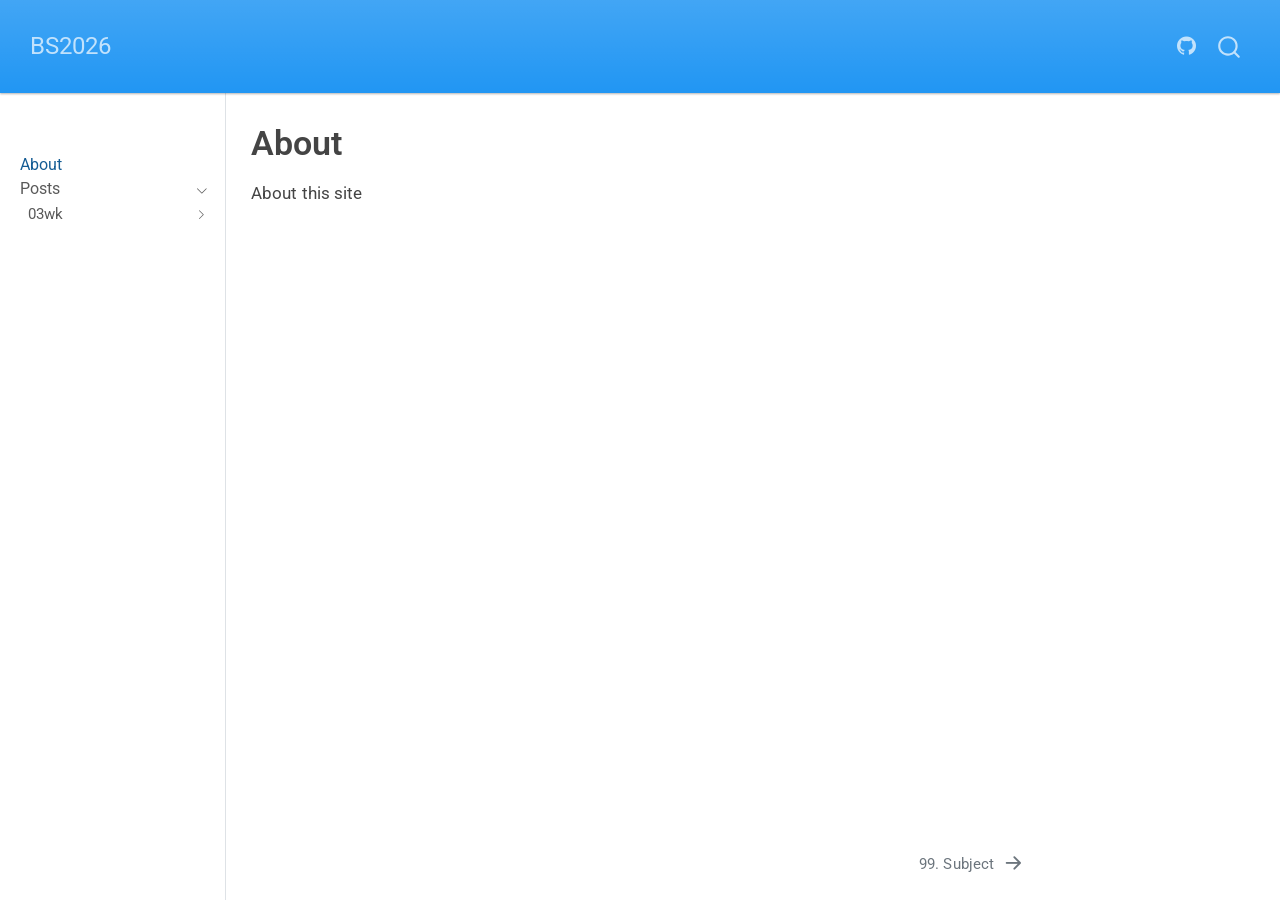
<file: docs/about.html>
<!DOCTYPE html>
<html xmlns="http://www.w3.org/1999/xhtml" lang="en" xml:lang="en"><head>

<meta charset="utf-8">
<meta name="generator" content="quarto-1.10.18">

<meta name="viewport" content="width=device-width, initial-scale=1.0, user-scalable=yes">


<title>About – BS2026</title>
<style>
/* Default styles provided by pandoc.
** See https://pandoc.org/MANUAL.html#variables-for-html for config info.
*/
span.smallcaps{font-variant: small-caps;}
div.columns{display: flex; gap: 1.5em;}
div.column{flex: auto;}
@media screen {
div.columns{gap: min(4vw, 1.5em);}
div.column{overflow-x: auto;}
}
div.hanging-indent{margin-left: 1.5em; text-indent: -1.5em;}
ul.task-list{list-style: none;}
ul.task-list li input[type="checkbox"] {
  width: 0.8em;
  margin: 0 0.8em 0.2em -1em; /* quarto-specific, see https://github.com/quarto-dev/quarto-cli/issues/4556 */ 
  vertical-align: middle;
}
</style>


<script src="site_libs/quarto-nav/quarto-nav.js"></script>
<script src="site_libs/quarto-nav/headroom.min.js"></script>
<script src="site_libs/clipboard/clipboard.min.js"></script>
<script src="site_libs/quarto-search/autocomplete.umd.js"></script>
<script src="site_libs/quarto-search/fuse.min.js"></script>
<script src="site_libs/quarto-search/quarto-search.js"></script>
<meta name="quarto:offset" content="./">
<link href="./posts/03wk/99. subject.html" rel="next">
<script src="site_libs/quarto-html/quarto.js" type="module"></script>
<script src="site_libs/quarto-html/tabsets/tabsets.js" type="module"></script>
<script src="site_libs/quarto-html/popper.min.js"></script>
<script src="site_libs/quarto-html/tippy.umd.min.js"></script>
<script src="site_libs/quarto-html/anchor.min.js"></script>
<link href="site_libs/quarto-html/tippy.css" rel="stylesheet">
<link href="site_libs/quarto-html/quarto-syntax-highlighting-64a204ab8560d761af7679ceaba22944.css" rel="stylesheet" id="quarto-text-highlighting-styles">
<script src="site_libs/bootstrap/bootstrap.min.js"></script>
<link href="site_libs/bootstrap/bootstrap-icons.css" rel="stylesheet">
<link href="site_libs/bootstrap/bootstrap-2e741661a19e86aa8a3335ec3393b968.min.css" rel="stylesheet" append-hash="true" id="quarto-bootstrap" data-mode="light">
<script id="quarto-search-options" type="application/json">{
  "location": "navbar",
  "copy-button": false,
  "collapse-after": 3,
  "panel-placement": "end",
  "type": "overlay",
  "limit": 50,
  "keyboard-shortcut": [
    "f",
    "/",
    "s"
  ],
  "show-item-context": false,
  "language": {
    "search-no-results-text": "No results",
    "search-matching-documents-text": "matching documents",
    "search-copy-link-title": "Copy link to search",
    "search-hide-matches-text": "Hide additional matches",
    "search-more-match-text": "more match in this document",
    "search-more-matches-text": "more matches in this document",
    "search-clear-button-title": "Clear",
    "search-text-placeholder": "",
    "search-detached-cancel-button-title": "Cancel",
    "search-submit-button-title": "Submit",
    "search-label": "Search"
  }
}</script>


<link rel="stylesheet" href="styles.css">
</head>

<body class="nav-sidebar docked nav-fixed quarto-light">

<div id="quarto-search-results"></div>
  <header id="quarto-header" class="headroom fixed-top">
    <nav class="navbar navbar-expand-lg " data-bs-theme="dark">
      <div class="navbar-container container-fluid">
      <div class="navbar-brand-container mx-auto">
    <a class="navbar-brand" href="./index.html">
    <span class="navbar-title">BS2026</span>
    </a>
  </div>
            <div id="quarto-search" class="" title="Search"></div>
          <button class="navbar-toggler" type="button" data-bs-toggle="collapse" data-bs-target="#navbarCollapse" aria-controls="navbarCollapse" role="menu" aria-expanded="false" aria-label="Toggle navigation" onclick="if (window.quartoToggleHeadroom) { window.quartoToggleHeadroom(); }">
  <span class="navbar-toggler-icon"></span>
</button>
          <div class="collapse navbar-collapse" id="navbarCollapse">
            <ul class="navbar-nav navbar-nav-scroll ms-auto">
  <li class="nav-item compact">
    <a class="nav-link" href="https://github.com/gangcheol/"> <i class="bi bi-github" role="img">
</i> 
<span class="menu-text"></span></a>
  </li>  
</ul>
          </div> <!-- /navcollapse -->
            <div class="quarto-navbar-tools">
</div>
      </div> <!-- /container-fluid -->
    </nav>
  <nav class="quarto-secondary-nav">
    <div class="container-fluid d-flex">
      <button type="button" class="quarto-btn-toggle btn" data-bs-toggle="collapse" role="button" data-bs-target=".quarto-sidebar-collapse-item" aria-controls="quarto-sidebar" aria-expanded="false" aria-label="Toggle sidebar navigation" onclick="if (window.quartoToggleHeadroom) { window.quartoToggleHeadroom(); }">
        <i class="bi bi-layout-text-sidebar-reverse"></i>
      </button>
        <nav class="quarto-page-breadcrumbs" aria-label="breadcrumb"><ol class="breadcrumb"><li class="breadcrumb-item"><a href="./about.html">About</a></li></ol></nav>
        <a class="flex-grow-1" role="navigation" data-bs-toggle="collapse" data-bs-target=".quarto-sidebar-collapse-item" aria-controls="quarto-sidebar" aria-expanded="false" aria-label="Toggle sidebar navigation" onclick="if (window.quartoToggleHeadroom) { window.quartoToggleHeadroom(); }">      
        </a>
      <button type="button" class="btn quarto-search-button" aria-label="Search" onclick="window.quartoOpenSearch();">
        <i class="bi bi-search"></i>
      </button>
    </div>
  </nav>
</header>
<!-- content -->
<div id="quarto-content" class="quarto-container page-columns page-rows-contents page-layout-article page-navbar">
<!-- sidebar -->
  <nav id="quarto-sidebar" class="sidebar collapse collapse-horizontal quarto-sidebar-collapse-item sidebar-navigation docked overflow-auto">
        <div class="mt-2 flex-shrink-0 align-items-center">
        <div class="sidebar-search">
        <div id="quarto-search" class="" title="Search"></div>
        </div>
        </div>
    <div class="sidebar-menu-container"> 
    <ul class="list-unstyled mt-1">
        <li class="sidebar-item">
  <div class="sidebar-item-container"> 
  <a href="./about.html" class="sidebar-item-text sidebar-link active">
 <span class="menu-text">About</span></a>
  </div>
</li>
        <li class="sidebar-item sidebar-item-section">
      <div class="sidebar-item-container"> 
            <a class="sidebar-item-text sidebar-link text-start" data-bs-toggle="collapse" data-bs-target="#quarto-sidebar-section-1" role="navigation" aria-expanded="true">
 <span class="menu-text">Posts</span></a>
          <a class="sidebar-item-toggle text-start" data-bs-toggle="collapse" data-bs-target="#quarto-sidebar-section-1" role="navigation" aria-expanded="true" aria-label="Toggle section">
            <i class="bi bi-chevron-right ms-2"></i>
          </a> 
      </div>
      <ul id="quarto-sidebar-section-1" class="collapse list-unstyled sidebar-section depth1 show">  
          <li class="sidebar-item sidebar-item-section">
      <div class="sidebar-item-container"> 
            <a class="sidebar-item-text sidebar-link text-start collapsed" data-bs-toggle="collapse" data-bs-target="#quarto-sidebar-section-2" role="navigation" aria-expanded="false">
 <span class="menu-text">03wk</span></a>
          <a class="sidebar-item-toggle text-start collapsed" data-bs-toggle="collapse" data-bs-target="#quarto-sidebar-section-2" role="navigation" aria-expanded="false" aria-label="Toggle section">
            <i class="bi bi-chevron-right ms-2"></i>
          </a> 
      </div>
      <ul id="quarto-sidebar-section-2" class="collapse list-unstyled sidebar-section depth2 ">  
          <li class="sidebar-item">
  <div class="sidebar-item-container"> 
  <a href="./posts/03wk/99. subject.html" class="sidebar-item-text sidebar-link">
 <span class="menu-text">99. Subject</span></a>
  </div>
</li>
      </ul>
  </li>
      </ul>
  </li>
    </ul>
    </div>
</nav>
<div id="quarto-sidebar-glass" class="quarto-sidebar-collapse-item" data-bs-toggle="collapse" data-bs-target=".quarto-sidebar-collapse-item"></div>
<!-- margin-sidebar -->
    <div id="quarto-margin-sidebar" class="sidebar margin-sidebar zindex-bottom">
        
    </div>
<!-- main -->
<main class="content" id="quarto-document-content">

<header id="title-block-header" class="quarto-title-block default">
<div class="quarto-title">
<h1 class="title">About</h1>
</div>



<div class="quarto-title-meta">

    
  
    
  </div>
  


</header>


<p>About this site</p>



</main> <!-- /main -->
<script id="quarto-html-after-body" type="application/javascript">
  window.document.addEventListener("DOMContentLoaded", function (event) {
    const icon = "";
    const anchorJS = new window.AnchorJS();
    anchorJS.options = {
      placement: 'right',
      icon: icon
    };
    anchorJS.add('.anchored');
    const isCodeAnnotation = (el) => {
      for (const clz of el.classList) {
        if (clz.startsWith('code-annotation-')) {                     
          return true;
        }
      }
      return false;
    }
    const onCopySuccess = function(e) {
      // button target
      const button = e.trigger;
      // don't keep focus
      button.blur();
      // flash "checked"
      button.classList.add('code-copy-button-checked');
      var currentTitle = button.getAttribute("title");
      button.setAttribute("title", "Copied!");
      let tooltip;
      if (window.bootstrap) {
        button.setAttribute("data-bs-toggle", "tooltip");
        button.setAttribute("data-bs-placement", "left");
        button.setAttribute("data-bs-title", "Copied!");
        tooltip = new bootstrap.Tooltip(button, 
          { trigger: "manual", 
            customClass: "code-copy-button-tooltip",
            offset: [0, -8]});
        tooltip.show();    
      }
      setTimeout(function() {
        if (tooltip) {
          tooltip.hide();
          button.removeAttribute("data-bs-title");
          button.removeAttribute("data-bs-toggle");
          button.removeAttribute("data-bs-placement");
        }
        button.setAttribute("title", currentTitle);
        button.classList.remove('code-copy-button-checked');
      }, 1000);
      // clear code selection
      e.clearSelection();
    }
    const getTextToCopy = function(trigger) {
      const outerScaffold = trigger.parentElement.cloneNode(true);
      const codeEl = outerScaffold.querySelector('code');
      for (const childEl of codeEl.children) {
        if (isCodeAnnotation(childEl)) {
          childEl.remove();
        }
      }
      return codeEl.innerText;
    }
    const clipboard = new window.ClipboardJS('.code-copy-button:not([data-in-quarto-modal])', {
      text: getTextToCopy
    });
    clipboard.on('success', onCopySuccess);
    if (window.document.getElementById('quarto-embedded-source-code-modal')) {
      const clipboardModal = new window.ClipboardJS('.code-copy-button[data-in-quarto-modal]', {
        text: getTextToCopy,
        container: window.document.getElementById('quarto-embedded-source-code-modal')
      });
      clipboardModal.on('success', onCopySuccess);
    }
      var localhostRegex = new RegExp(/^(?:http|https):\/\/localhost\:?[0-9]*\//);
      var mailtoRegex = new RegExp(/^mailto:/);
        var filterRegex = new RegExp('/' + window.location.host + '/');
      var isInternal = (href) => {
          return filterRegex.test(href) || localhostRegex.test(href) || mailtoRegex.test(href);
      }
      // Inspect non-navigation links and adorn them if external
     var links = window.document.querySelectorAll('a[href]:not(.nav-link):not(.navbar-brand):not(.toc-action):not(.sidebar-link):not(.sidebar-item-toggle):not(.pagination-link):not(.no-external):not([aria-hidden]):not(.dropdown-item):not(.quarto-navigation-tool):not(.about-link)');
      for (var i=0; i<links.length; i++) {
        const link = links[i];
        if (!isInternal(link.href)) {
          // undo the damage that might have been done by quarto-nav.js in the case of
          // links that we want to consider external
          if (link.dataset.originalHref !== undefined) {
            link.href = link.dataset.originalHref;
          }
        }
      }
    function tippyHover(el, contentFn, onTriggerFn, onUntriggerFn) {
      const config = {
        allowHTML: true,
        maxWidth: 500,
        delay: 100,
        arrow: false,
        appendTo: function(el) {
            return el.parentElement;
        },
        interactive: true,
        interactiveBorder: 10,
        theme: 'quarto',
        placement: 'bottom-start',
      };
      if (contentFn) {
        config.content = contentFn;
      }
      if (onTriggerFn) {
        config.onTrigger = onTriggerFn;
      }
      if (onUntriggerFn) {
        config.onUntrigger = onUntriggerFn;
      }
      window.tippy(el, config); 
    }
    const noterefs = window.document.querySelectorAll('a[role="doc-noteref"]');
    for (var i=0; i<noterefs.length; i++) {
      const ref = noterefs[i];
      tippyHover(ref, function() {
        // use id or data attribute instead here
        let href = ref.getAttribute('data-footnote-href') || ref.getAttribute('href');
        try { href = new URL(href).hash; } catch {}
        const id = href.replace(/^#\/?/, "");
        const note = window.document.getElementById(id);
        if (note) {
          return note.innerHTML;
        } else {
          return "";
        }
      });
    }
    const xrefs = window.document.querySelectorAll('a.quarto-xref');
    const processXRef = (id, note) => {
      // Strip column container classes
      const stripColumnClz = (el) => {
        el.classList.remove("page-full", "page-columns");
        if (el.children) {
          for (const child of el.children) {
            stripColumnClz(child);
          }
        }
      }
      stripColumnClz(note)
      if (id === null || id.startsWith('sec-')) {
        // Special case sections, only their first couple elements
        const container = document.createElement("div");
        if (note.children && note.children.length > 2) {
          container.appendChild(note.children[0].cloneNode(true));
          for (let i = 1; i < note.children.length; i++) {
            const child = note.children[i];
            if (child.tagName === "P" && child.innerText === "") {
              continue;
            } else {
              container.appendChild(child.cloneNode(true));
              break;
            }
          }
          if (window.Quarto?.typesetMath) {
            window.Quarto.typesetMath(container);
          }
          return container.innerHTML
        } else {
          if (window.Quarto?.typesetMath) {
            window.Quarto.typesetMath(note);
          }
          return note.innerHTML;
        }
      } else {
        // Remove any anchor links if they are present
        const anchorLink = note.querySelector('a.anchorjs-link');
        if (anchorLink) {
          anchorLink.remove();
        }
        if (window.Quarto?.typesetMath) {
          window.Quarto.typesetMath(note);
        }
        if (note.classList.contains("callout")) {
          return note.outerHTML;
        } else {
          return note.innerHTML;
        }
      }
    }
    for (var i=0; i<xrefs.length; i++) {
      const xref = xrefs[i];
      tippyHover(xref, undefined, function(instance) {
        instance.disable();
        let url = xref.getAttribute('href');
        let hash = undefined; 
        if (url.startsWith('#')) {
          hash = url;
        } else {
          try { hash = new URL(url).hash; } catch {}
        }
        if (hash) {
          const id = hash.replace(/^#\/?/, "");
          const note = window.document.getElementById(id);
          if (note !== null) {
            try {
              const html = processXRef(id, note.cloneNode(true));
              instance.setContent(html);
            } finally {
              instance.enable();
              instance.show();
            }
          } else {
            // See if we can fetch this
            fetch(url.split('#')[0])
            .then(res => res.text())
            .then(html => {
              const parser = new DOMParser();
              const htmlDoc = parser.parseFromString(html, "text/html");
              const note = htmlDoc.getElementById(id);
              if (note !== null) {
                const html = processXRef(id, note);
                instance.setContent(html);
              } 
            }).finally(() => {
              instance.enable();
              instance.show();
            });
          }
        } else {
          // See if we can fetch a full url (with no hash to target)
          // This is a special case and we should probably do some content thinning / targeting
          fetch(url)
          .then(res => res.text())
          .then(html => {
            const parser = new DOMParser();
            const htmlDoc = parser.parseFromString(html, "text/html");
            const note = htmlDoc.querySelector('main.content');
            if (note !== null) {
              // This should only happen for chapter cross references
              // (since there is no id in the URL)
              // remove the first header
              if (note.children.length > 0 && note.children[0].tagName === "HEADER") {
                note.children[0].remove();
              }
              const html = processXRef(null, note);
              instance.setContent(html);
            } 
          }).finally(() => {
            instance.enable();
            instance.show();
          });
        }
      }, function(instance) {
      });
    }
        let selectedAnnoteEl;
        const selectorForAnnotation = ( cell, annotation) => {
          let cellAttr = 'data-code-cell="' + cell + '"';
          let lineAttr = 'data-code-annotation="' +  annotation + '"';
          const selector = 'span[' + cellAttr + '][' + lineAttr + ']';
          return selector;
        }
        const selectCodeLines = (annoteEl) => {
          const doc = window.document;
          const targetCell = annoteEl.getAttribute("data-target-cell");
          const targetAnnotation = annoteEl.getAttribute("data-target-annotation");
          const annoteSpan = window.document.querySelector(selectorForAnnotation(targetCell, targetAnnotation));
          const lines = annoteSpan.getAttribute("data-code-lines").split(",");
          const lineIds = lines.map((line) => {
            return targetCell + "-" + line;
          })
          let top = null;
          let height = null;
          let parent = null;
          if (lineIds.length > 0) {
              //compute the position of the single el (top and bottom and make a div)
              const el = window.document.getElementById(lineIds[0]);
              top = el.offsetTop;
              height = el.offsetHeight;
              parent = el.parentElement.parentElement;
            if (lineIds.length > 1) {
              const lastEl = window.document.getElementById(lineIds[lineIds.length - 1]);
              const bottom = lastEl.offsetTop + lastEl.offsetHeight;
              height = bottom - top;
            }
            if (top !== null && height !== null && parent !== null) {
              // cook up a div (if necessary) and position it 
              let div = window.document.getElementById("code-annotation-line-highlight");
              if (div === null) {
                div = window.document.createElement("div");
                div.setAttribute("id", "code-annotation-line-highlight");
                div.style.position = 'absolute';
                parent.appendChild(div);
              }
              div.style.top = top - 2 + "px";
              div.style.height = height + 4 + "px";
              div.style.left = 0;
              let gutterDiv = window.document.getElementById("code-annotation-line-highlight-gutter");
              if (gutterDiv === null) {
                gutterDiv = window.document.createElement("div");
                gutterDiv.setAttribute("id", "code-annotation-line-highlight-gutter");
                gutterDiv.style.position = 'absolute';
                const codeCell = window.document.getElementById(targetCell);
                const gutter = codeCell.querySelector('.code-annotation-gutter');
                gutter.appendChild(gutterDiv);
              }
              gutterDiv.style.top = top - 2 + "px";
              gutterDiv.style.height = height + 4 + "px";
            }
            selectedAnnoteEl = annoteEl;
          }
        };
        const unselectCodeLines = () => {
          const elementsIds = ["code-annotation-line-highlight", "code-annotation-line-highlight-gutter"];
          elementsIds.forEach((elId) => {
            const div = window.document.getElementById(elId);
            if (div) {
              div.remove();
            }
          });
          selectedAnnoteEl = undefined;
        };
          // Handle positioning of the toggle
      window.addEventListener(
        "resize",
        throttle(() => {
          elRect = undefined;
          if (selectedAnnoteEl) {
            selectCodeLines(selectedAnnoteEl);
          }
        }, 10)
      );
      function throttle(fn, ms) {
      let throttle = false;
      let timer;
        return (...args) => {
          if(!throttle) { // first call gets through
              fn.apply(this, args);
              throttle = true;
          } else { // all the others get throttled
              if(timer) clearTimeout(timer); // cancel #2
              timer = setTimeout(() => {
                fn.apply(this, args);
                timer = throttle = false;
              }, ms);
          }
        };
      }
        // Attach click handler to the DT
        const annoteDls = window.document.querySelectorAll('dt[data-target-cell]');
        for (const annoteDlNode of annoteDls) {
          annoteDlNode.addEventListener('click', (event) => {
            const clickedEl = event.target;
            if (clickedEl !== selectedAnnoteEl) {
              unselectCodeLines();
              const activeEl = window.document.querySelector('dt[data-target-cell].code-annotation-active');
              if (activeEl) {
                activeEl.classList.remove('code-annotation-active');
              }
              selectCodeLines(clickedEl);
              clickedEl.classList.add('code-annotation-active');
            } else {
              // Unselect the line
              unselectCodeLines();
              clickedEl.classList.remove('code-annotation-active');
            }
          });
        }
    const findCites = (el) => {
      const parentEl = el.parentElement;
      if (parentEl) {
        const cites = parentEl.dataset.cites;
        if (cites) {
          return {
            el,
            cites: cites.split(' ')
          };
        } else {
          return findCites(el.parentElement)
        }
      } else {
        return undefined;
      }
    };
    var bibliorefs = window.document.querySelectorAll('a[role="doc-biblioref"]');
    for (var i=0; i<bibliorefs.length; i++) {
      const ref = bibliorefs[i];
      const citeInfo = findCites(ref);
      if (citeInfo) {
        tippyHover(citeInfo.el, function() {
          var popup = window.document.createElement('div');
          citeInfo.cites.forEach(function(cite) {
            var citeDiv = window.document.createElement('div');
            citeDiv.classList.add('hanging-indent');
            citeDiv.classList.add('csl-entry');
            var biblioDiv = window.document.getElementById('ref-' + cite);
            if (biblioDiv) {
              citeDiv.innerHTML = biblioDiv.innerHTML;
            }
            popup.appendChild(citeDiv);
          });
          return popup.innerHTML;
        });
      }
    }
  });
  </script>
<nav class="page-navigation">
  <div class="nav-page nav-page-previous">
  </div>
  <div class="nav-page nav-page-next">
      <a href="./posts/03wk/99. subject.html" class="pagination-link" aria-label="99. Subject">
        <span class="nav-page-text">99. Subject</span> <i class="bi bi-arrow-right-short"></i>
      </a>
  </div>
</nav>
</div> <!-- /content -->




</body></html>
</file>
<file: docs/site_libs/quarto-html/tippy.css>
.tippy-box[data-animation=fade][data-state=hidden]{opacity:0}[data-tippy-root]{max-width:calc(100vw - 10px)}.tippy-box{position:relative;background-color:#333;color:#fff;border-radius:4px;font-size:14px;line-height:1.4;white-space:normal;outline:0;transition-property:transform,visibility,opacity}.tippy-box[data-placement^=top]>.tippy-arrow{bottom:0}.tippy-box[data-placement^=top]>.tippy-arrow:before{bottom:-7px;left:0;border-width:8px 8px 0;border-top-color:initial;transform-origin:center top}.tippy-box[data-placement^=bottom]>.tippy-arrow{top:0}.tippy-box[data-placement^=bottom]>.tippy-arrow:before{top:-7px;left:0;border-width:0 8px 8px;border-bottom-color:initial;transform-origin:center bottom}.tippy-box[data-placement^=left]>.tippy-arrow{right:0}.tippy-box[data-placement^=left]>.tippy-arrow:before{border-width:8px 0 8px 8px;border-left-color:initial;right:-7px;transform-origin:center left}.tippy-box[data-placement^=right]>.tippy-arrow{left:0}.tippy-box[data-placement^=right]>.tippy-arrow:before{left:-7px;border-width:8px 8px 8px 0;border-right-color:initial;transform-origin:center right}.tippy-box[data-inertia][data-state=visible]{transition-timing-function:cubic-bezier(.54,1.5,.38,1.11)}.tippy-arrow{width:16px;height:16px;color:#333}.tippy-arrow:before{content:"";position:absolute;border-color:transparent;border-style:solid}.tippy-content{position:relative;padding:5px 9px;z-index:1}
</file>
<file: docs/site_libs/quarto-html/quarto-syntax-highlighting-64a204ab8560d761af7679ceaba22944.css>
/* quarto syntax highlight colors */
:root {
  --quarto-hl-ot-color: #003B4F;
  --quarto-hl-at-color: #657422;
  --quarto-hl-ss-color: #20794D;
  --quarto-hl-an-color: #5E5E5E;
  --quarto-hl-fu-color: #4758AB;
  --quarto-hl-st-color: #20794D;
  --quarto-hl-cf-color: #003B4F;
  --quarto-hl-op-color: #5E5E5E;
  --quarto-hl-er-color: #AD0000;
  --quarto-hl-bn-color: #AD0000;
  --quarto-hl-al-color: #AD0000;
  --quarto-hl-va-color: #111111;
  --quarto-hl-bu-color: inherit;
  --quarto-hl-ex-color: inherit;
  --quarto-hl-pp-color: #AD0000;
  --quarto-hl-in-color: #5E5E5E;
  --quarto-hl-vs-color: #20794D;
  --quarto-hl-wa-color: #5E5E5E;
  --quarto-hl-do-color: #5E5E5E;
  --quarto-hl-im-color: #00769E;
  --quarto-hl-ch-color: #20794D;
  --quarto-hl-dt-color: #AD0000;
  --quarto-hl-fl-color: #AD0000;
  --quarto-hl-co-color: #5E5E5E;
  --quarto-hl-cv-color: #5E5E5E;
  --quarto-hl-cn-color: #8f5902;
  --quarto-hl-sc-color: #5E5E5E;
  --quarto-hl-dv-color: #AD0000;
  --quarto-hl-kw-color: #003B4F;
}

/* other quarto variables */
:root {
  --quarto-font-monospace: SFMono-Regular, Menlo, Monaco, Consolas, "Liberation Mono", "Courier New", monospace;
}

/* syntax highlight based on Pandoc's rules */
pre > code.sourceCode > span {
  color: #003B4F;
}

code.sourceCode > span {
  color: #003B4F;
}

div.sourceCode,
div.sourceCode pre.sourceCode {
  color: #003B4F;
}

/* Normal */
code span {
  color: #003B4F;
}

/* Alert */
code span.al {
  color: #AD0000;
  font-style: inherit;
}

/* Annotation */
code span.an {
  color: #5E5E5E;
  font-style: inherit;
}

/* Attribute */
code span.at {
  color: #657422;
  font-style: inherit;
}

/* BaseN */
code span.bn {
  color: #AD0000;
  font-style: inherit;
}

/* BuiltIn */
code span.bu {
  font-style: inherit;
}

/* ControlFlow */
code span.cf {
  color: #003B4F;
  font-weight: bold;
  font-style: inherit;
}

/* Char */
code span.ch {
  color: #20794D;
  font-style: inherit;
}

/* Constant */
code span.cn {
  color: #8f5902;
  font-style: inherit;
}

/* Comment */
code span.co {
  color: #5E5E5E;
  font-style: inherit;
}

/* CommentVar */
code span.cv {
  color: #5E5E5E;
  font-style: italic;
}

/* Documentation */
code span.do {
  color: #5E5E5E;
  font-style: italic;
}

/* DataType */
code span.dt {
  color: #AD0000;
  font-style: inherit;
}

/* DecVal */
code span.dv {
  color: #AD0000;
  font-style: inherit;
}

/* Error */
code span.er {
  color: #AD0000;
  font-style: inherit;
}

/* Extension */
code span.ex {
  font-style: inherit;
}

/* Float */
code span.fl {
  color: #AD0000;
  font-style: inherit;
}

/* Function */
code span.fu {
  color: #4758AB;
  font-style: inherit;
}

/* Import */
code span.im {
  color: #00769E;
  font-style: inherit;
}

/* Information */
code span.in {
  color: #5E5E5E;
  font-style: inherit;
}

/* Keyword */
code span.kw {
  color: #003B4F;
  font-weight: bold;
  font-style: inherit;
}

/* Operator */
code span.op {
  color: #5E5E5E;
  font-style: inherit;
}

/* Other */
code span.ot {
  color: #003B4F;
  font-style: inherit;
}

/* Preprocessor */
code span.pp {
  color: #AD0000;
  font-style: inherit;
}

/* SpecialChar */
code span.sc {
  color: #5E5E5E;
  font-style: inherit;
}

/* SpecialString */
code span.ss {
  color: #20794D;
  font-style: inherit;
}

/* String */
code span.st {
  color: #20794D;
  font-style: inherit;
}

/* Variable */
code span.va {
  color: #111111;
  font-style: inherit;
}

/* VerbatimString */
code span.vs {
  color: #20794D;
  font-style: inherit;
}

/* Warning */
code span.wa {
  color: #5E5E5E;
  font-style: italic;
}

.prevent-inlining {
  content: "</";
}

/*# sourceMappingURL=9d8d5bb603a83b8298b89080a598c93b.css.map */
</file>
<file: docs/styles.css>
/* css styles */
</file>
